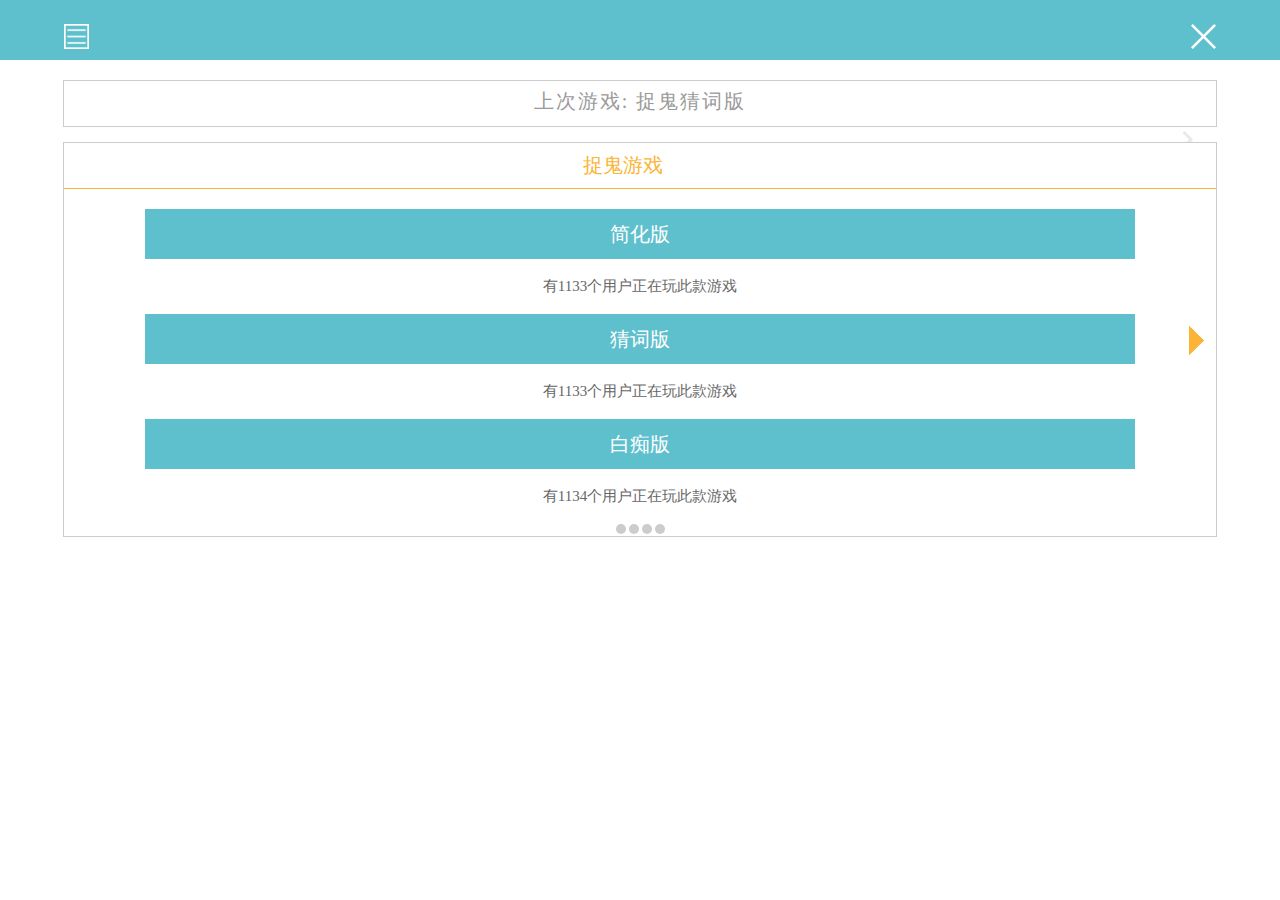
<file: index.html>
<!DOCTYPE html>
<html>
<head>
    <meta charset="utf-8">
	<title>任务七</title>
	<meta name="viewport" content="width=device-width, inital-scale=1.0,user-scalable=no"/>
	<link rel="stylesheet" type="text/css" href="reset.css" />
	<link rel="stylesheet" type="text/css" href="style7-1.css">
</head>
<body>
    <header>
	    <div class="header">
		    <img src="images/12.png">
			<img src="images/11.png" class="herder-right">
		</div>
    </header>
	<!--内容-->
	<div class="nav">
	    <p>上次游戏:&nbsp捉鬼猜词版</p>
		<img src="images/04.png">
	</div>
	<div class="main">
	    <p class="main-title">捉鬼游戏</p>
		
		<div class="content">
		    <button onclick="{location.href='task7-2.html'}"type="button" class="content-btn btn">简化版</button>
		    <p>有1133个用户正在玩此款游戏</p>
		</div>
		<div class="content">
		    <button onclick="{location.href='task7-2.html'}"type="button" type="button" class="content-btn btn">猜词版</button>
		    <p>有1133个用户正在玩此款游戏</p>
		</div> 
        <div class="content">
		    <button onclick="{location.href='task7-2.html'}"type="button" type="button" class="content-btn btn">白痴版</button>
		    <p>有1134个用户正在玩此款游戏</p>
		</div>
        <div class="footer">
		    <a href="#"></a>
			<a href="#"></a>
			<a href="#"></a>
			<a href="#"></a>
		</div>	
		<div>
		    
		    <a href="task7-2.html">
			<img class="right-img" src="images/07.png"/>
			</a>
	    </div>	  	
	</div>
</body>
</html>
</file>
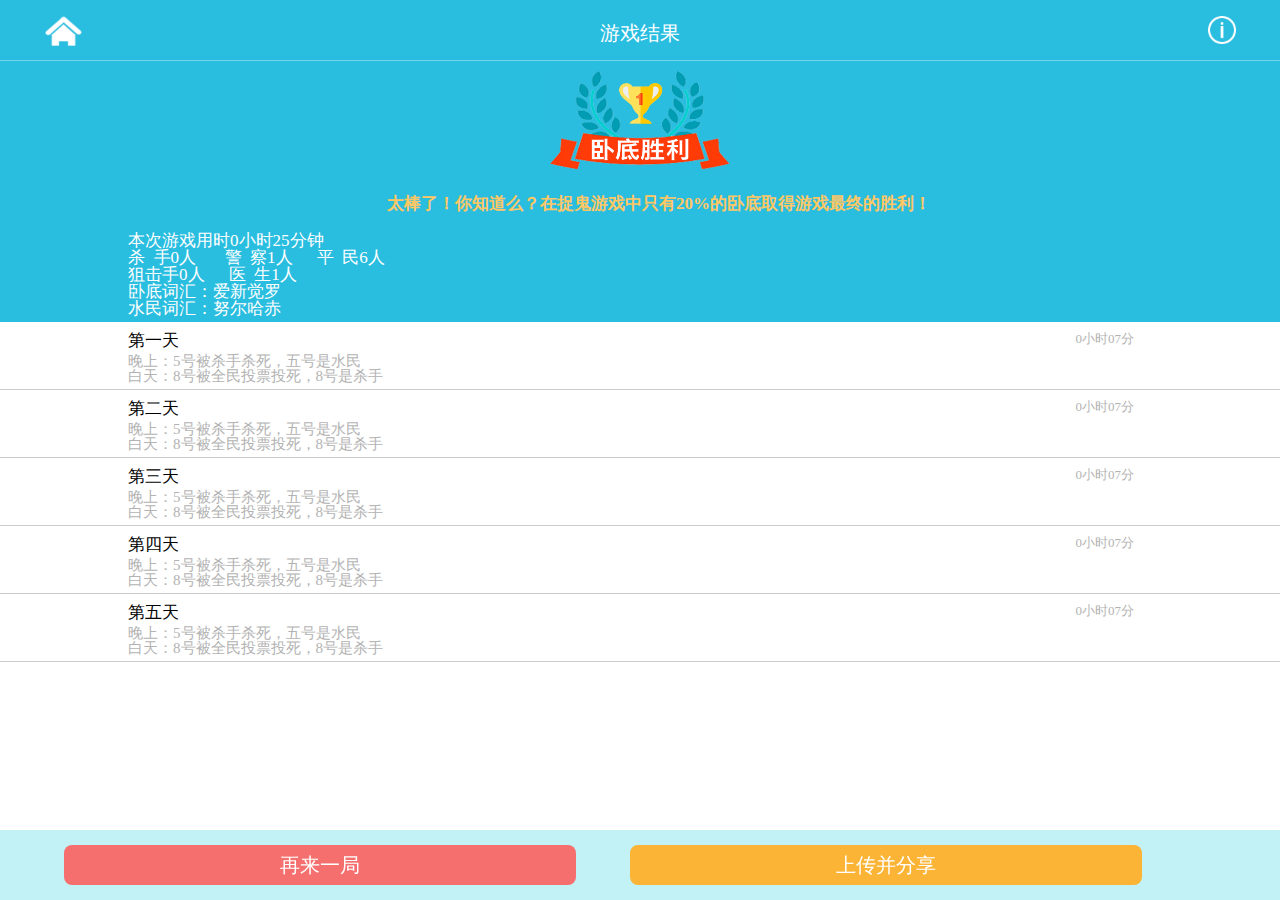
<file: task7-3.html>
<!DOCTYPE html>
<html>
<head>
<meta charset="utf-8">
<title>任务七-3</title>
<meta name="viewport" content="width=device-width, inital-scale=1.0,user-scalable=no"/>
	<link rel="stylesheet" type="text/css" href="reset.css" />
<link rel="stylesheet" type="text/css" href="task7-3-1.css">
</head>
<body>
<header>
    <div class="nav">
	    <a href="index.html"><img class="nav-img-left" src="images/21.png"></a>
	    <p class="text-center">游戏结果</p>
		<a href="#"><img class="nav-img-right" src="images/22.png"></a>
	</div>

</header>
<div class="content">

	<div>
		<div class="result-img">
			<img src="images/24.png" width="180px" height="100px"/>
		</div>
	</div>
	<p class="text-left content-p">太棒了！你知道么？在捉鬼游戏中只有20%的卧底取得游戏最终的胜利！</p>
	<div class="content1">
		<p>本次游戏用时0小时25分钟</p>
		<div>
			<span>杀&nbsp&nbsp手0人</span>
			<span>&nbsp警&nbsp&nbsp察1人</span>
			<span>平&nbsp&nbsp民6人</span>
		</div>
		<div class="role">
			<span >狙击手0人</span>
			<span>医&nbsp&nbsp生1人</span>
			<span>&nbsp&nbsp</span>
		</div>
		<p>卧底词汇：爱新觉罗</p>
		<p>水民词汇：努尔哈赤</p>
	</div>
</div>
<div class="content2">
    <div class="content2-1">
	    <span class="content2-span1">第一天</span>
		<span class="content2-span2">0小时07分</span>
		<p>晚上：5号被杀手杀死，五号是水民</p>
		<p>白天：8号被全民投票投死，8号是杀手</p>
	</div>
	<div class="content2-1">
	    <span class="content2-span1">第二天</span>
		<span class="content2-span2">0小时07分</span>
		<p>晚上：5号被杀手杀死，五号是水民</p>
		<p>白天：8号被全民投票投死，8号是杀手</p>
	</div>
	<div class="content2-1">
	    <span class="content2-span1">第三天</span>
		<span class="content2-span2">0小时07分</span>
		<p>晚上：5号被杀手杀死，五号是水民</p>
		<p>白天：8号被全民投票投死，8号是杀手</p>
	</div>
	<div class="content2-1">
	    <span class="content2-span1">第四天</span>
		<span class="content2-span2">0小时07分</span>
		<p>晚上：5号被杀手杀死，五号是水民</p>
		<p>白天：8号被全民投票投死，8号是杀手</p>
	</div>
	<div class="content2-1">
	    <span class="content2-span1">第五天</span>
		<span class="content2-span2">0小时07分</span>
		<p>晚上：5号被杀手杀死，五号是水民</p>
		<p>白天：8号被全民投票投死，8号是杀手</p>
	</div>
    <div class="space"></div>
</div>
<footer class="footer-text">
    <button class="flooter-b1" onclick="{location.href='index.html'}">再来一局</button>
	<button class="flooter-b2">上传并分享</button>
</footer>
</body>
</html>
</file>
<file: style7-1.css>
* {
  margin: 0;
  padding: 0; }

.header {
  height: 60px;
  background-color: #5fc0cd; }

.header img {
  margin-top: 24px;
  margin-left: 5%;
  width: 25px; }

.herder-right {
  float: right;
  margin-right: 5%; }

.nav {
  border: 1px solid #ccc;
  margin: 0 auto;
  width: 90%;
  height: 45px;
  margin-top: 20px;
  font-size: 20px;
  color: #9a9a9a;
  letter-spacing: 2px;
  text-align: center; }

.nav p {
  margin-top: 10px; }

.nav img {
  float: right;
  margin-right: 2%;
  margin-top: 20px;
  width: 10px; }

.main {
  width: 90%;
  margin: 0 auto;
  background: #fff;
  border: 1px solid #cbcbcb;
  position: relative;
  margin-top: 15px; }

.main-title {
  height: 45px;
  margin-bottom: 0;
  text-align: center;
  line-height: 45px;
  font-size: 20px;
  color: #fbb435;
  border-bottom: 1px solid #fbb435; }

.content {
  text-align: center;
  position: relative; }

.content-btn {
  outline: none !important;
  height: 50px;
  width: 86%;
  background-color: #5fc0cd;
  margin: 20px auto;
  border-radius: 0;
  color: #fff;
  font-size: 20px;
  border: none; }

.content p {
  font-size: 15px; }

.right-img {
  position: relative;
  width: 15px;
  float: right;
  margin-top: -210px;
  margin-right: 1%; }

.footer {
  text-align: center; }

.footer a {
  display: inline-block;
  width: 10px;
  height: 10px;
  background: #ccc;
  border-radius: 50%;
  margin-top: 20px; }

.footer > a:hover {
  background: #5fc0cd; }

.conter-btn:hover {
  color: #9a9a9a; }

/*# sourceMappingURL=style7-1.css.map */
</file>
<file: task7-3-1.css>
* {
  margin: 0 auto; }

body {
  margin: 0;
  padding: 0; }

header {
  position: fixed;
  width: 100%;
  z-index: 10; }

.nav {
  background-color: #29bde0;
  height: 60px;
  border-bottom: 1px solid #74d4ed; }

.nav img {
  position: absolute;
  transform: scale(0.7, 0.7); }

.nav-img-left {
  left: 3%;
  top: 10px; }

.nav-img-right {
  right: 3%;
  top: 10px; }

.nav p {
  text-align: center;
  padding: 23px 0;
  font-size: 20px;
  color: #fff; }

.content {
  float: left;
  margin-top: 60px;
  background-color: #29bde0;
  padding: 0 -120px;
  width: 100%; }

.content-p {
  margin: 0 auto;
  padding: 15px 10%;
  color: #ffc865;
  font-size: 17px;
  font-weight: bold;
  text-indent: 38px;
  text-align: center; }

.content img {
  padding: 10px 0;
  max-width: 80%;
  display: block; }

.content1 {
  margin: 5px auto;
  padding: 0 10%;
  color: #fff;
  font-size: 17px; }

.content1 p {
  padding: 0;
  margin: 0;
  font-size: 17px; }

.content1 span {
  margin: 0 20px 0 0; }

.p-middle {
  width: 30%;
  margin-right: 10%; }

.p-right {
  float: right; }

.role {
  text-align: left; }

.content2 {
  float: left;
  margin: 0 auto;
  font-size: 15px;
  background-color: #fff;
  width: 100%; }

.content2-1 {
  color: #b3b3b3;
  padding: 5px 10%;
  border-bottom: 1px solid #ccc; }

.content2-span1 {
  color: #000;
  font-size: 17px;
  margin: 5px 0;
  display: inline-block; }

.content2-span2 {
  font-size: 13px;
  float: right;
  margin: 5px 18px; }

.space {
  height: 70px; }

footer {
  position: fixed;
  bottom: 0;
  background-color: rgba(153, 233, 240, 0.6); }

.footer-text {
  width: 100%;
  padding: 15px 5%; }

footer button {
  width: 40%;
  height: 40px;
  border: none;
  font-size: 20px;
  color: #fff;
  border-radius: 8px;
  outline: none; }

.flooter-b1 {
  background-color: #f66f6f;
  margin-right: 4%; }

.flooter-b2 {
  background-color: #fbb435;
  margin-right: 6%; }

/*# sourceMappingURL=task7-3-1.css.map */
</file>
